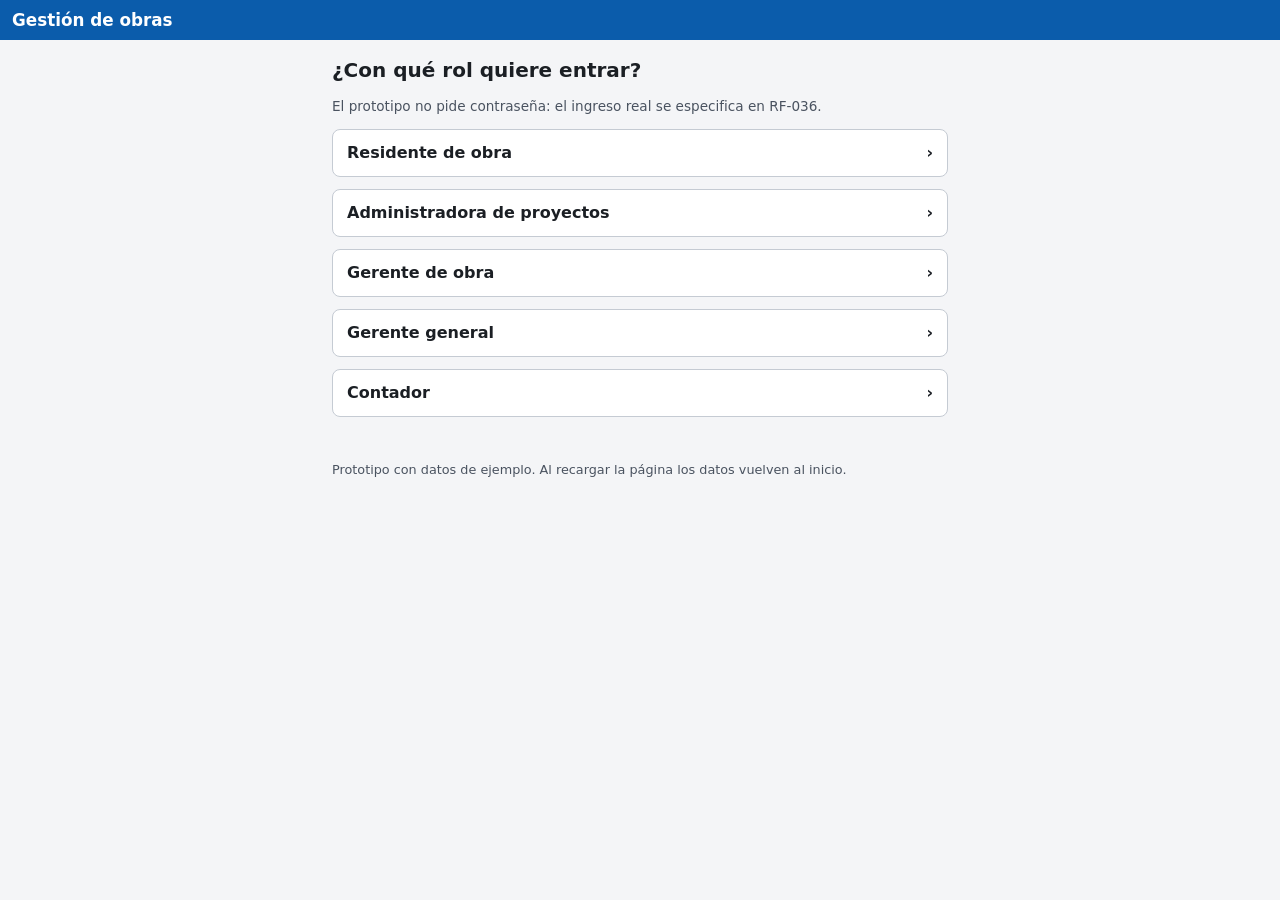
<file: 28-analisis-modelado/prototipos/app/index.html>
<!DOCTYPE html>
<html lang="es">
<head>
  <meta charset="utf-8">
  <meta name="viewport" content="width=device-width, initial-scale=1">
  <title>Gestión de obras · Prototipo</title>
  <link rel="stylesheet" href="estilos.css">
</head>
<body>
  <a class="saltar" href="#contenido">Saltar al contenido</a>
  <header class="barra">
    <button id="atras" class="icono" type="button" aria-label="Volver" hidden>‹</button>
    <div class="barra-titulo">
      <strong id="titulo">Gestión de obras</strong>
      <span id="subtitulo"></span>
    </div>
    <button id="conexion" class="chip" type="button" aria-pressed="true" hidden>Con conexión</button>
    <button id="salir" class="enlace" type="button" hidden>Salir</button>
  </header>
  <div id="aviso" class="aviso" role="status" aria-live="polite"></div>
  <main id="contenido" tabindex="-1"></main>
  <footer class="pie">Prototipo con datos de ejemplo. Al recargar la página los datos vuelven al inicio.</footer>
  <script src="datos.js"></script>
  <script src="mensajes.js"></script>
  <script src="reglas.js"></script>
  <script src="app.js"></script>
</body>
</html>
</file>
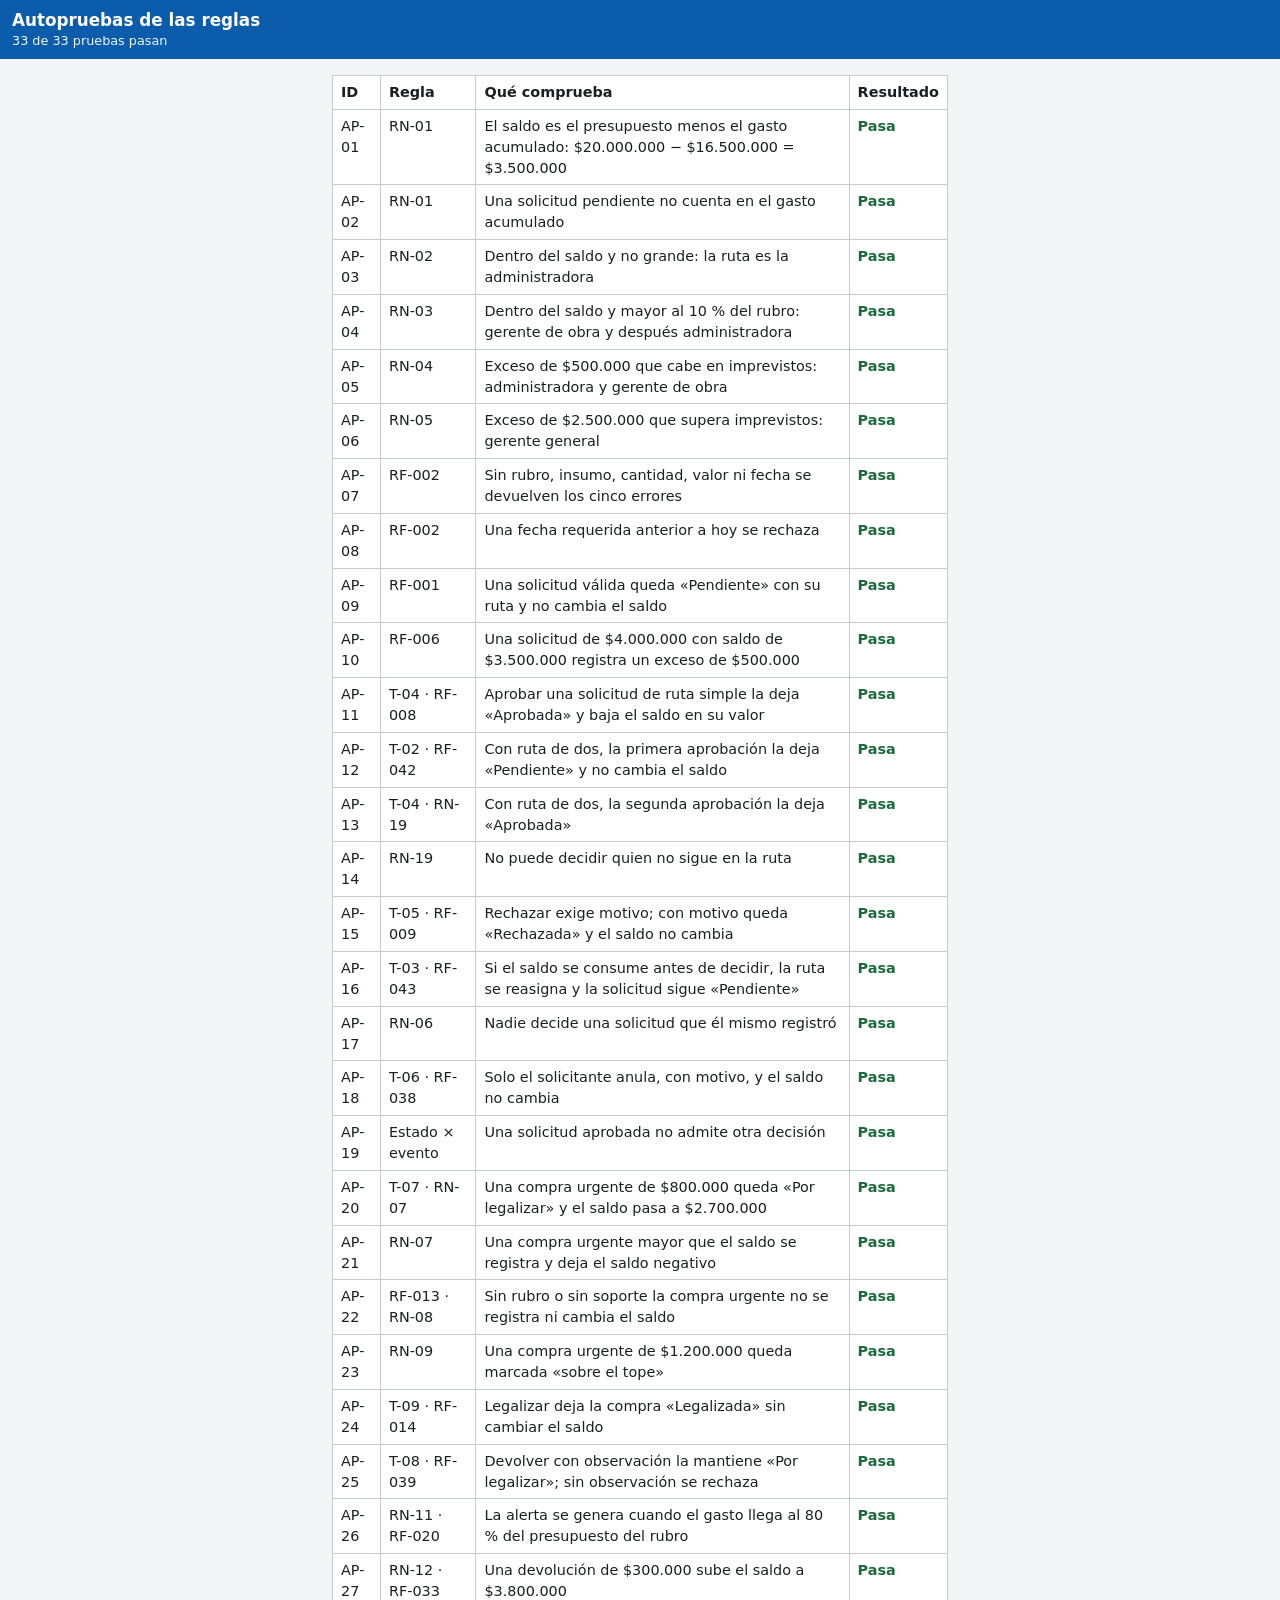
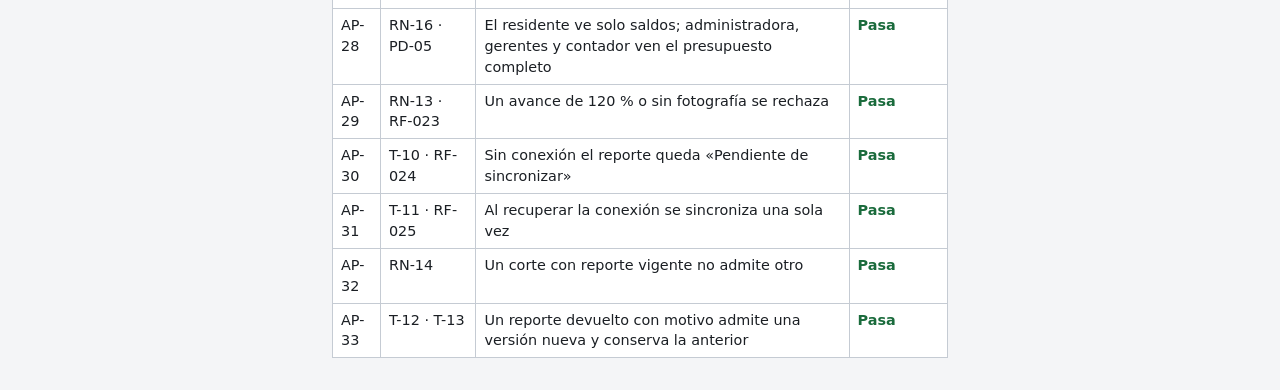
<file: 28-analisis-modelado/prototipos/app/pruebas.html>
<!DOCTYPE html>
<html lang="es">
<head>
  <meta charset="utf-8">
  <meta name="viewport" content="width=device-width, initial-scale=1">
  <title>Gestión de obras · Autopruebas de las reglas</title>
  <link rel="stylesheet" href="estilos.css">
</head>
<body>
  <header class="barra"><div class="barra-titulo"><strong>Autopruebas de las reglas</strong><span id="resumen"></span></div></header>
  <main id="contenido">
    <table class="tabla"><thead><tr><th>ID</th><th>Regla</th><th>Qué comprueba</th><th>Resultado</th></tr></thead><tbody id="filas"></tbody></table>
  </main>
  <script src="datos.js"></script>
  <script src="reglas.js"></script>
  <script src="pruebas.js"></script>
  <script>
    var res = Pruebas.ejecutar(), pasan = res.filter(function (r) { return r.ok; }).length;
    document.getElementById("resumen").textContent = pasan + " de " + res.length + " pruebas pasan";
    document.getElementById("filas").innerHTML = res.map(function (r) {
      return "<tr><td>" + r.id + "</td><td>" + r.regla + "</td><td>" + r.nombre + "</td><td class='" + (r.ok ? "bien" : "mal") + "'>" + (r.ok ? "Pasa" : "Falla") + "</td></tr>";
    }).join("");
  </script>
</body>
</html>
</file>
<file: 28-analisis-modelado/prototipos/app/estilos.css>
/* Guía de estilo mínima del prototipo. Ver wireframes-mensajes-estilo.md */
:root {
  --fondo: #f4f5f7; --superficie: #ffffff; --texto: #1b1f24; --texto-2: #4a5360; --borde: #c5cbd3;
  --primario: #0b5cab; --primario-texto: #ffffff; --bien: #1a6b3c; --bien-fondo: #e3f3e9;
  --mal: #a4262c; --mal-fondo: #fbe9ea; --alerta: #7a4b00; --alerta-fondo: #fff4d6;
  --radio: 8px; --paso: 8px;
}
* { box-sizing: border-box; }
html { font-size: 100%; }
body { margin: 0; font-family: system-ui, -apple-system, "Segoe UI", Roboto, sans-serif; color: var(--texto); background: var(--fondo); line-height: 1.45; }
.saltar { position: absolute; left: -999px; }
.saltar:focus { left: 8px; top: 8px; background: var(--superficie); padding: 8px; z-index: 10; }
.barra { display: flex; align-items: center; gap: var(--paso); padding: 8px 12px; background: var(--primario); color: var(--primario-texto); position: sticky; top: 0; z-index: 5; }
.barra-titulo { flex: 1; min-width: 0; display: flex; flex-direction: column; }
.barra-titulo strong { font-size: 1.05rem; }
.barra-titulo span { font-size: .8rem; opacity: .95; white-space: nowrap; overflow: hidden; text-overflow: ellipsis; }
.icono, .enlace, .chip { min-height: 44px; min-width: 44px; background: transparent; color: inherit; border: 1px solid transparent; border-radius: var(--radio); font: inherit; cursor: pointer; }
.icono { font-size: 1.6rem; line-height: 1; }
.enlace { text-decoration: underline; padding: 0 8px; }
.chip { border-color: rgba(255,255,255,.8); padding: 0 10px; font-size: .8rem; }
.chip[aria-pressed="false"] { background: var(--alerta-fondo); color: var(--alerta); border-color: var(--alerta); }
main { max-width: 640px; margin: 0 auto; padding: 16px 12px 32px; }
main:focus { outline: none; }
h1 { font-size: 1.25rem; margin: 0 0 12px; }
h2 { font-size: 1rem; margin: 20px 0 8px; }
p { margin: 0 0 12px; }
.pie { max-width: 640px; margin: 0 auto; padding: 12px; font-size: .8rem; color: var(--texto-2); }
.tarjeta { background: var(--superficie); border: 1px solid var(--borde); border-radius: var(--radio); padding: 12px; margin-bottom: 12px; }
.fila { display: flex; justify-content: space-between; gap: 12px; align-items: baseline; }
.fila + .fila { margin-top: 4px; }
.dato { color: var(--texto-2); font-size: .9rem; }
.valor { font-weight: 600; text-align: right; }
.grande { font-size: 1.35rem; }
.menu { display: grid; gap: 12px; }
.boton { display: block; width: 100%; min-height: 48px; padding: 10px 14px; font: inherit; font-weight: 600; border-radius: var(--radio); border: 1px solid var(--primario); background: var(--primario); color: var(--primario-texto); cursor: pointer; text-align: center; }
.boton.secundario { background: var(--superficie); color: var(--primario); }
.boton.peligro { background: var(--superficie); color: var(--mal); border-color: var(--mal); }
.boton.menu-item { text-align: left; background: var(--superficie); color: var(--texto); border-color: var(--borde); display: flex; justify-content: space-between; align-items: center; }
.boton:disabled { opacity: .6; cursor: progress; }
.acciones { display: grid; gap: 8px; margin-top: 16px; }
.campo { margin-bottom: 14px; }
label, legend { display: block; font-weight: 600; margin-bottom: 4px; }
.ayuda { font-size: .85rem; color: var(--texto-2); margin: 0 0 4px; }
input, select, textarea { width: 100%; min-height: 44px; padding: 8px 10px; font: inherit; color: var(--texto); background: var(--superficie); border: 1px solid #6b7480; border-radius: var(--radio); }
textarea { min-height: 80px; }
input[aria-invalid="true"], select[aria-invalid="true"], textarea[aria-invalid="true"] { border: 2px solid var(--mal); }
.error { color: var(--mal); font-size: .9rem; margin: 4px 0 0; }
.advertencia { color: var(--alerta); background: var(--alerta-fondo); border: 1px solid var(--alerta); border-radius: var(--radio); padding: 6px 10px; font-size: .9rem; margin: 8px 0 0; }
.advertencia[hidden] { display: none; }
:focus-visible { outline: 3px solid var(--texto); outline-offset: 2px; }
.barra :focus-visible { outline-color: #ffffff; }
.aviso:empty { display: none; }
.aviso { max-width: 640px; margin: 12px auto 0; padding: 0 12px; }
.aviso p { margin: 0 0 8px; padding: 10px 12px; border-radius: var(--radio); border: 1px solid; }
.aviso .ok { background: var(--bien-fondo); color: var(--bien); border-color: var(--bien); }
.aviso .err { background: var(--mal-fondo); color: var(--mal); border-color: var(--mal); }
.aviso .ale { background: var(--alerta-fondo); color: var(--alerta); border-color: var(--alerta); }
.estado { display: inline-block; padding: 2px 8px; border-radius: 999px; font-size: .8rem; font-weight: 600; border: 1px solid; white-space: nowrap; }
.estado.pendiente, .estado.por-legalizar, .estado.pendiente-de-sincronizar, .estado.devuelto { background: var(--alerta-fondo); color: var(--alerta); }
.estado.aprobada, .estado.legalizada, .estado.registrado { background: var(--bien-fondo); color: var(--bien); }
.estado.rechazada, .estado.anulada { background: var(--mal-fondo); color: var(--mal); }
.vacio { text-align: center; color: var(--texto-2); padding: 32px 12px; }
.cargando { text-align: center; padding: 32px 12px; color: var(--texto-2); }
.cargando::before { content: ""; display: block; width: 28px; height: 28px; margin: 0 auto 12px; border: 3px solid var(--borde); border-top-color: var(--primario); border-radius: 50%; animation: giro 1s linear infinite; }
@keyframes giro { to { transform: rotate(360deg); } }
@media (prefers-reduced-motion: reduce) { .cargando::before { animation: none; } }
.barra-avance { height: 10px; background: #dfe3e8; border-radius: 999px; overflow: hidden; margin-top: 6px; }
.barra-avance span { display: block; height: 100%; background: var(--primario); }
.barra-avance.alto span { background: var(--alerta); }
.tabla { width: 100%; border-collapse: collapse; background: var(--superficie); font-size: .9rem; }
.tabla th, .tabla td { border: 1px solid var(--borde); padding: 6px 8px; text-align: left; vertical-align: top; }
.bien { color: var(--bien); font-weight: 600; } .mal { color: var(--mal); font-weight: 600; }
.lista { list-style: none; margin: 0; padding: 0; }
.nota { font-size: .85rem; color: var(--texto-2); }
</file>
